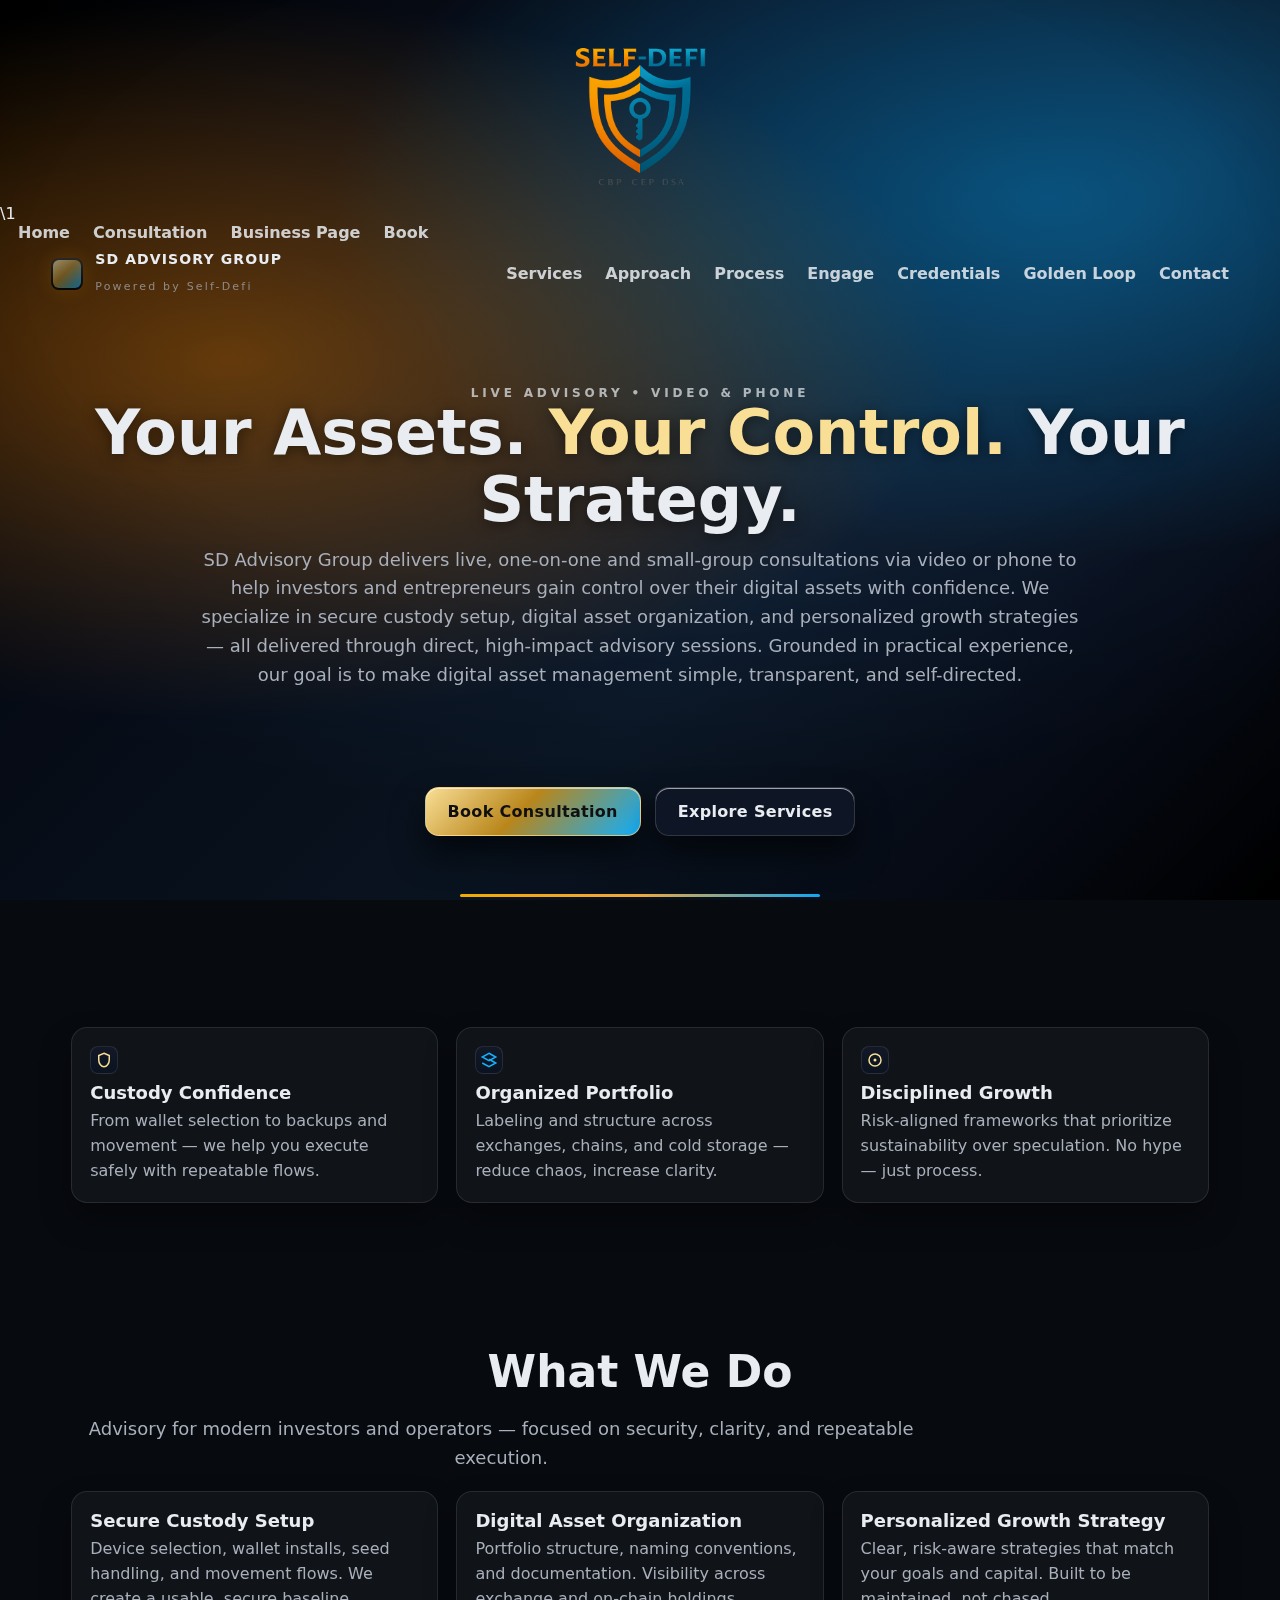
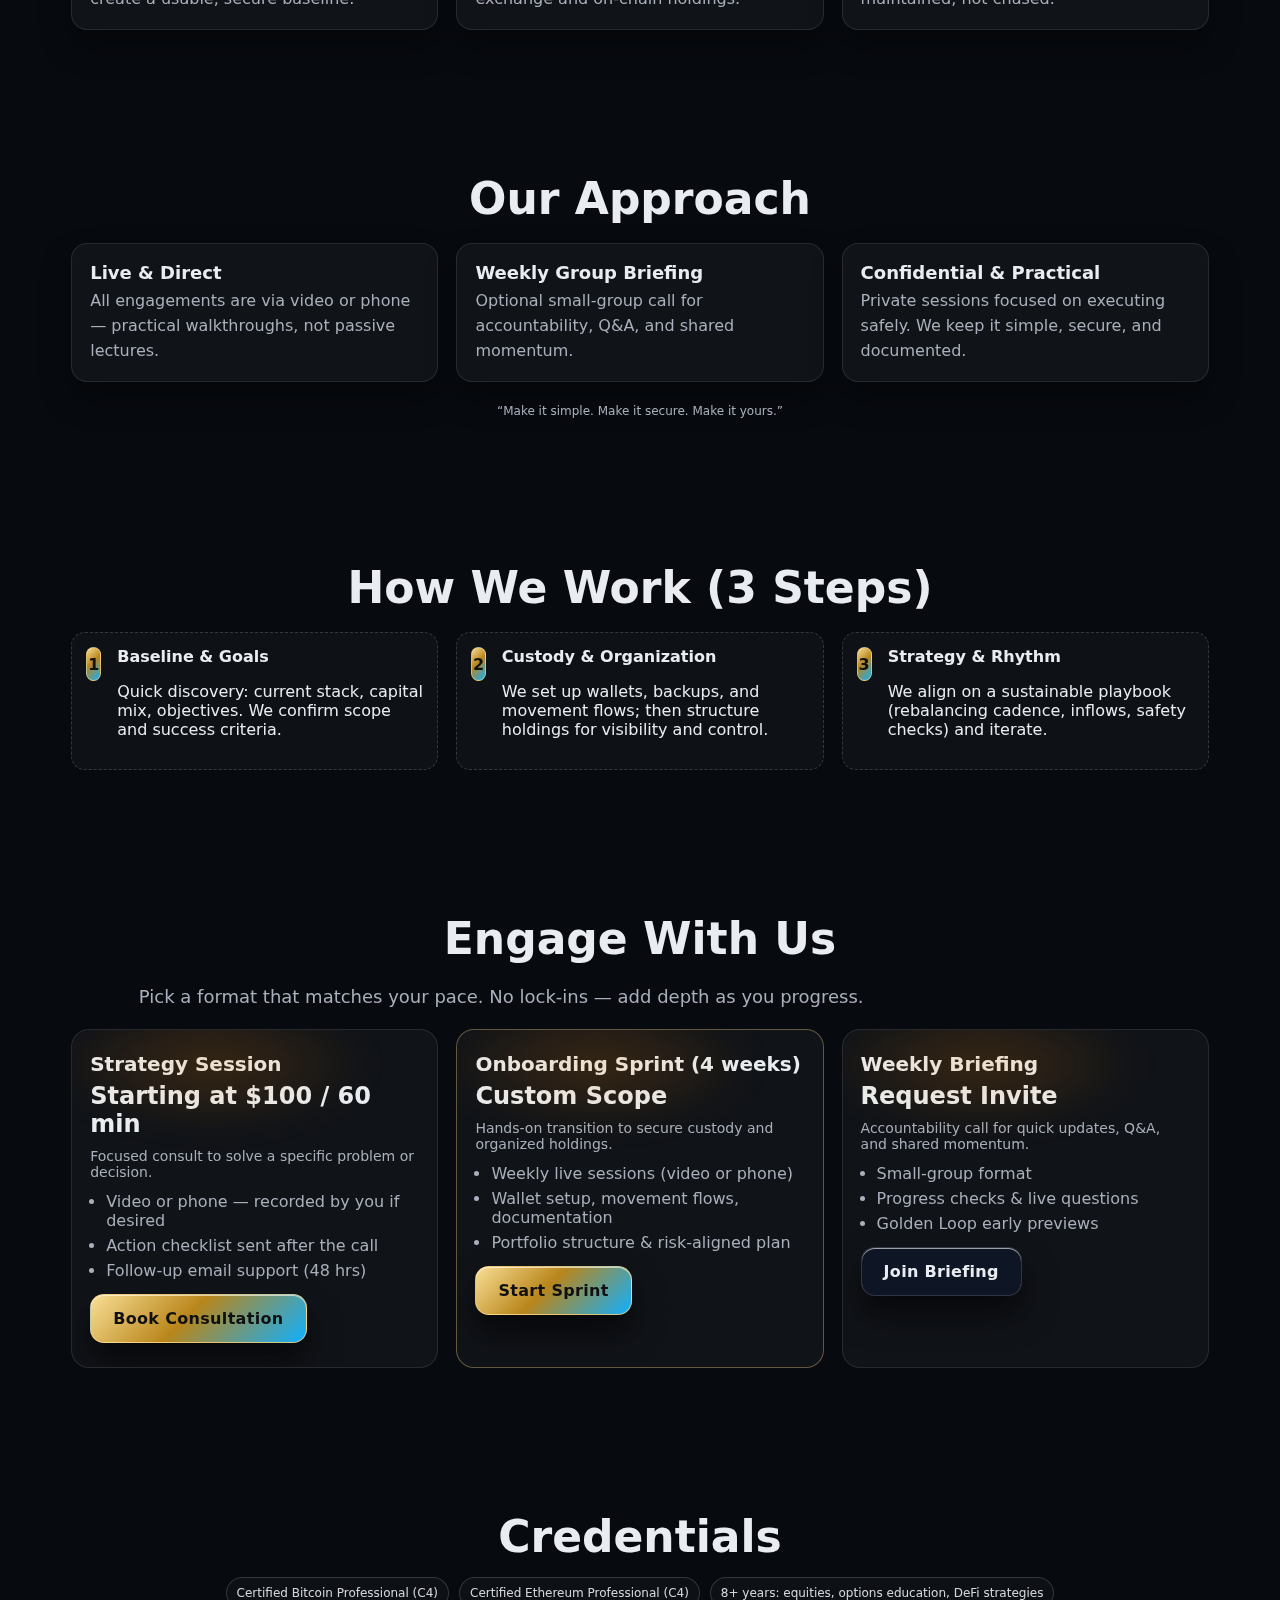
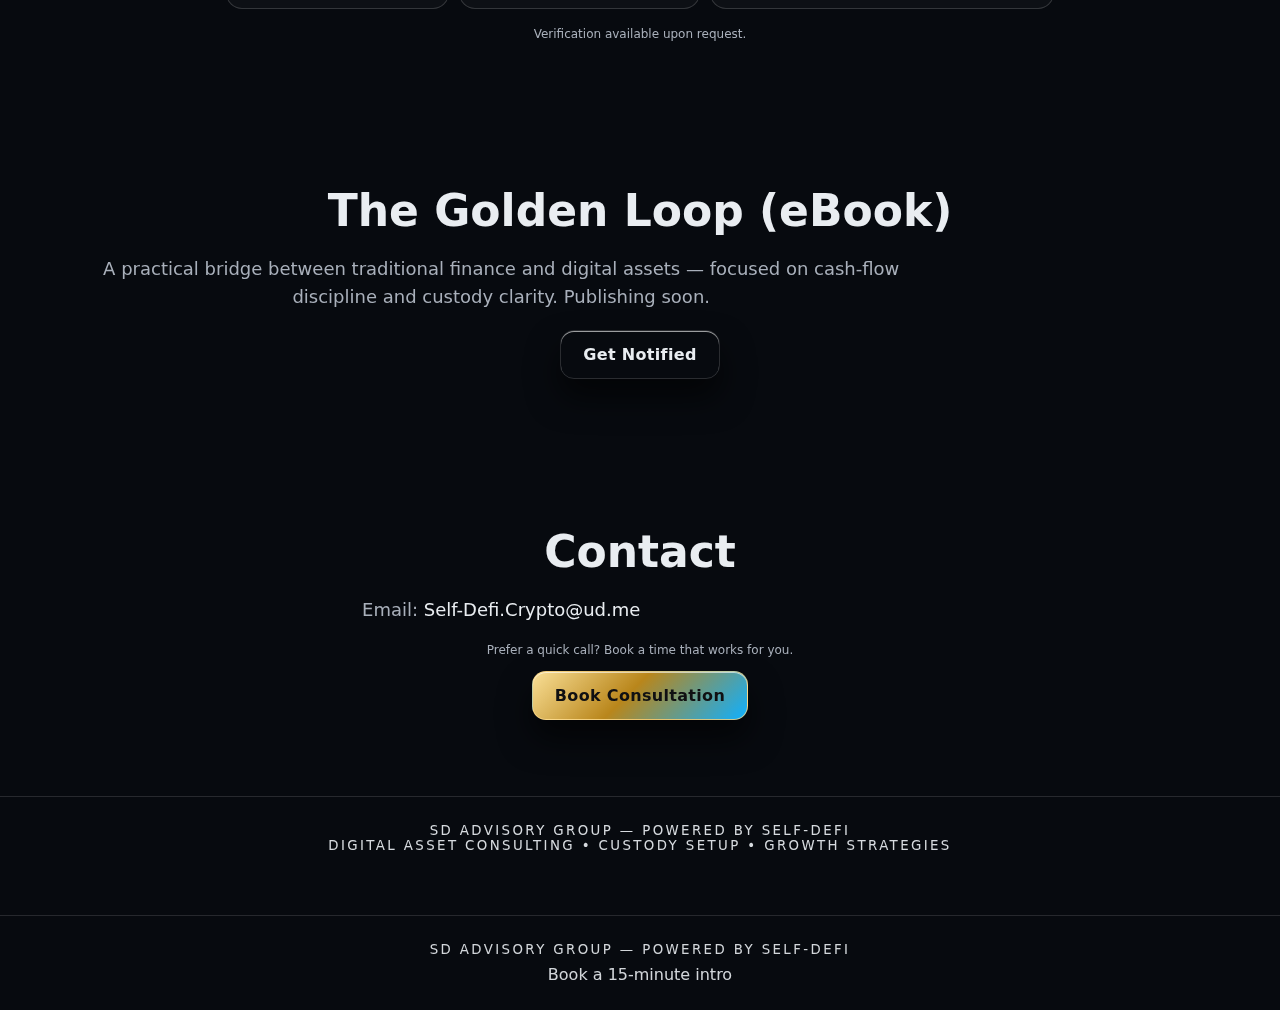
<file: index.html>
<!doctype html>
<html lang="en">
<head>
<link rel="icon" type="image/png" href="assets/images/self-defi-logo.png">
<meta property="og:image" content="assets/images/self-defi-logo.png">
<meta charset="utf-8">
<meta name="viewport" content="width=device-width, initial-scale=1" />
<title>SD Advisory Group — Powered by Self-Defi</title>
<meta name="description" content="Live, one-on-one and small-group consultations via video or phone to help investors and entrepreneurs gain control over their digital assets with confidence. Secure custody setup, digital asset organization, and personalized growth strategies — direct, high-impact advisory.">
<meta name="theme-color" content="#0b0f17">

<style>
:root{
  --ink:#e9edf1; --muted:#a9b0bb;
  --bg:#070a0f; --panel:#0c1220;
  --gold1:#f9df96; --gold2:#b9861b;
  --orange:#ff8a00; --blue:#0fb0ff; --accent:#ffb300;
  --line: rgba(255,255,255,.14);
}
*{box-sizing:border-box}
html,body{height:100%;margin:0}
body{font-family:system-ui,-apple-system,Segoe UI,Roboto,Inter,Arial,sans-serif;color:var(--ink);background:var(--bg);}
a{color:var(--ink);text-decoration:none}
.container{width:min(1200px,92vw);margin:auto;padding:0 20px}
.section{padding:72px 0}
h1,h2,h3{margin:0 0 10px}
h2{font-size:clamp(30px,5.2vw,44px);line-height:1.15}
p.lead{font-size:18px;color:var(--muted);line-height:1.6;max-width:860px}
hr.sep{height:1px;border:0;background:linear-gradient(90deg,transparent,var(--line),transparent);margin:20px 0}
body::before{
  content:"";position:fixed;inset:0;z-index:-3;pointer-events:none;
  background:
    radial-gradient(1200px 600px at 18% 40%, rgba(255,138,0,.35), transparent 60%),
    radial-gradient(1200px 600px at 82% 22%, rgba(15,176,255,.35), transparent 60%),
    linear-gradient(135deg,#000 0%,#0b1220 35%,#101d2e 62%,#0b1220 82%,#000 100%);
  filter:saturate(1.12) brightness(1.02);
}
body::after{
  content:"";position:fixed;inset:0;z-index:-2;pointer-events:none;
  background: radial-gradient(80% 60% at 50% 30%, transparent 60%, rgba(0,0,0,.35) 100%);
}
.header{position:sticky;top:0;backdrop-filter:saturate(140%) blur(8px);
  background:linear-gradient(180deg, rgba(8,12,22,.85), rgba(8,12,22,.55));
  border-bottom:1px solid var(--line); z-index:50}
.header .wrap{display:flex;align-items:center;justify-content:space-between;padding:10px 0}
.brand{display:flex;align-items:center;gap:12px}
.logo{width:32px;height:32px;border-radius:8px;background:linear-gradient(180deg,#222,#000);
  box-shadow:0 0 20px rgba(255,179,0,.14), inset 0 0 12px rgba(255,255,255,.06);position:relative;overflow:hidden}
.logo::after{content:"";position:absolute;inset:2px;border-radius:6px;
  background:linear-gradient(135deg,#f9df96 0%,#b9861b 45%,#0fb0ff 100%);opacity:.55;mix-blend-mode:screen;}
.brand .txt{line-height:1}
.brand .name{font-weight:900;letter-spacing:.08em;text-transform:uppercase;font-size:14px}
.brand .sub{font-size:11px;letter-spacing:.2em;opacity:.7}
.nav a{margin-left:18px;font-weight:700;opacity:.85}
.nav a:hover{opacity:1}
@media (max-width:760px){.nav{display:none}}
.btn{display:inline-block;padding:14px 22px;border-radius:14px;font-weight:800;letter-spacing:.02em;color:#101012;
  background:linear-gradient(135deg,#f9df96 0%,#b9861b 45%,#0fb0ff 100%);
  border:1px solid rgba(255,219,140,.7);box-shadow:0 18px 32px rgba(0,0,0,.6), inset 0 1px 0 rgba(255,255,255,.6);
  position:relative;overflow:hidden}
.btn::after{content:"";position:absolute;inset:0;background:linear-gradient(120deg,rgba(255,255,255,.25)18%,rgba(255,255,255,0)36%);
  transform:translateX(-120%);transition:transform .8s ease}
.btn:hover::after{transform:translateX(120%)}
.btn.secondary{background:#0e1524;color:var(--ink);border:1px solid rgba(255,255,255,.14)}
.btn.ghost{background:transparent;color:var(--ink);border:1px solid var(--line)}
.hero{padding:80px 0 40px;text-align:center}
.kicker{font-weight:900;letter-spacing:.32em;font-size:12px;opacity:.7;text-transform:uppercase}
.title{font-size:clamp(36px,6vw,62px);line-height:1.08;text-shadow:0 2px 14px rgba(0,0,0,.5)}
.title em{color:var(--gold1);font-style:normal}
.sub{margin:12px auto 0;color:var(--muted);font-size:18px;line-height:1.6;max-width:880px}
.hero .cta{display:flex;gap:14px;justify-content:center;flex-wrap:wrap;margin-top:18px}
.accent{height:3px;width:min(360px,60vw);margin:18px auto;background:linear-gradient(90deg,var(--accent),#fcb040,var(--blue));border-radius:3px;opacity:.95}
.grid{display:grid;gap:18px}
.grid.cols-3{grid-template-columns:repeat(3,1fr)}
@media (max-width:960px){.grid.cols-3{grid-template-columns:1fr 1fr}}
@media (max-width:640px){.grid.cols-3{grid-template-columns:1fr}}
.card{background:rgba(255,255,255,.04);border:1px solid rgba(255,255,255,.10);border-radius:16px;padding:18px;box-shadow:0 16px 30px rgba(0,0,0,.35)}
.card h4{margin:0 0 6px;font-size:18px}
.card p{margin:6px 0 0;color:var(--muted);line-height:1.55}
.card .icon{width:28px;height:28px;border-radius:8px;display:inline-flex;align-items:center;justify-content:center;margin-bottom:8px;
  background:linear-gradient(180deg,#121826,#0b1220);border:1px solid rgba(255,255,255,.10)}
.step{display:flex;gap:16px;align-items:flex-start;background:rgba(255,255,255,.03);border:1px dashed rgba(255,255,255,.16);
  border-radius:14px;padding:14px}
.num{width:34px;height:34px;border-radius:10px;display:flex;align-items:center;justify-content:center;
  background:linear-gradient(135deg,#f9df96 0%,#b9861b 45%,#0fb0ff 100%);color:#111;font-weight:900;border:1px solid rgba(255,219,140,.6)}
.pricing{display:grid;gap:18px;grid-template-columns:repeat(3,1fr)}
@media (max-width:960px){.pricing{grid-template-columns:1fr 1fr}}
@media (max-width:640px){.pricing{grid-template-columns:1fr}}
.tier{position:relative;overflow:hidden;background:rgba(255,255,255,.04);border:1px solid rgba(255,255,255,.10);border-radius:18px;padding:18px 18px 20px}
.tier::before{content:"";position:absolute;inset:-30% -10% 50% -10%;background:radial-gradient(60% 40% at 40% 50%, rgba(255,138,0,.18), transparent 62%);pointer-events:none;filter:blur(16px)}
.tier h4{margin:4px 0 6px;font-size:20px}
.tier .desc{color:var(--muted);font-size:14px;margin:6px 0 12px}
.tier .price{font-weight:900;font-size:24px;margin:6px 0 10px}
.tier ul{padding-left:16px;margin:10px 0 14px}
.tier li{margin:6px 0;color:var(--muted)}
.badges{display:flex;gap:10px;flex-wrap:wrap;margin-top:12px;justify-content:center}
.badge{font-size:12px;padding:8px 10px;border-radius:999px;border:1px solid rgba(255,255,255,.18);background:rgba(255,255,255,.03);opacity:.9}
.footer{padding:26px 0;text-align:center;border-top:1px solid var(--line);opacity:.92}
.footer small{display:block;letter-spacing:.18em;text-transform:uppercase}
.note{font-size:12px;color:var(--muted);margin-top:6px}
.center{text-align:center}
.mt14{margin-top:14px}
.mt18{margin-top:18px}
</style>
</head>
<body>
<header class="site-header" style="text-align:center; padding-top:20px;">
  <img src="assets/images/self-defi-logo.png" alt="Self-Defi Logo" width="180" height="180" style="border-radius:12px;">
</header>


\1
<nav class="nav" aria-label="Site">
  <a href="/index.html">Home</a>
  <a href="/consultation.html">Consultation</a>
  <a href="/business.html">Business Page</a>
  <a href="https://cal.com/selfdeficonsultant/15min" target="_blank" rel="noopener">Book</a>
</nav>

  <div class="container wrap" style="display:flex;align-items:center;justify-content:space-between;padding:10px 0">
    <a class="brand" href="#top" style="text-decoration:none;color:var(--ink)">
      <div class="logo" aria-hidden="true"></div>
      <div class="txt">
        <div class="name">SD Advisory Group</div>
        <div class="sub">Powered by Self-Defi</div>
      </div>
    </a>
    <nav class="nav" aria-label="Primary">
      <a href="#services">Services</a>
      <a href="#approach">Approach</a>
      <a href="#process">Process</a>
      <a href="#engage">Engage</a>
      <a href="#credentials">Credentials</a>
      <a href="#golden">Golden Loop</a>
      <a href="#contact">Contact</a>
    </nav>
  </div>
</header>

<main id="top">
  <section class="hero center">
    <div class="container">
      <div class="kicker">Live Advisory • Video & Phone</div>
      <h1 class="title">Your Assets. <em>Your Control.</em> Your Strategy.</h1>
      <p class="sub">
        SD Advisory Group delivers live, one-on-one and small-group consultations via video or phone to help investors and entrepreneurs gain control over their digital assets with confidence.
        We specialize in secure custody setup, digital asset organization, and personalized growth strategies — all delivered through direct, high-impact advisory sessions.
        Grounded in practical experience, our goal is to make digital asset management simple, transparent, and self-directed.
      </p>
      <div class="hero cta">
        <a class="btn" href="https://cal.com/selfdeficonsultant/15min15min" target="_blank" rel="noopener noreferrer">Book Consultation</a>
        <a class="btn secondary" href="#services">Explore Services</a>
      </div>
      <div class="accent"></div>
    </div>
  </section>

  <section class="section">
    <div class="container">
      <div class="grid cols-3">
        <div class="card">
          <div class="icon" aria-hidden="true">
            <svg width="18" height="18" viewBox="0 0 24 24" fill="none"><path d="M12 3l7 3v6c0 5-3.5 9-7 9s-7-4-7-9V6l7-3z" stroke="url(#g1)" stroke-width="2" fill="none"/><defs><linearGradient id="g1" x1="0" y1="0" x2="24" y2="24"><stop stop-color="#f9df96"/><stop offset="1" stop-color="#b9861b"/></linearGradient></defs></svg>
          </div>
          <h4>Custody Confidence</h4>
          <p>From wallet selection to backups and movement — we help you execute safely with repeatable flows.</p>
        </div>
        <div class="card">
          <div class="icon" aria-hidden="true">
            <svg width="18" height="18" viewBox="0 0 24 24" fill="none"><path d="M12 3l9 5-9 5-9-5 9-5zm0 8l9 5-9 5-9-5" stroke="url(#g2)" stroke-width="2" fill="none"/><defs><linearGradient id="g2" x1="0" y1="0" x2="24" y2="24"><stop stop-color="#0fb0ff"/><stop offset="1" stop-color="#fcb040"/></linearGradient></defs></svg>
          </div>
          <h4>Organized Portfolio</h4>
          <p>Labeling and structure across exchanges, chains, and cold storage — reduce chaos, increase clarity.</p>
        </div>
        <div class="card">
          <div class="icon" aria-hidden="true">
            <svg width="18" height="18" viewBox="0 0 24 24" fill="none"><circle cx="12" cy="12" r="8" stroke="url(#g3)" stroke-width="2"/><circle cx="12" cy="12" r="2" fill="#f9df96"/><defs><linearGradient id="g3" x1="0" y1="0" x2="24" y2="24"><stop stop-color="#f9df96"/><stop offset="1" stop-color="#0fb0ff"/></linearGradient></defs></svg>
          </div>
          <h4>Disciplined Growth</h4>
          <p>Risk-aligned frameworks that prioritize sustainability over speculation. No hype — just process.</p>
        </div>
      </div>
    </div>
  </section>

  <section id="services" class="section">
    <div class="container">
      <h2 class="center">What We Do</h2>
      <p class="lead center">Advisory for modern investors and operators — focused on security, clarity, and repeatable execution.</p>
      <div class="grid cols-3 mt18">
        <div class="card">
          <h4>Secure Custody Setup</h4>
          <p>Device selection, wallet installs, seed handling, and movement flows. We create a usable, secure baseline.</p>
        </div>
        <div class="card">
          <h4>Digital Asset Organization</h4>
          <p>Portfolio structure, naming conventions, and documentation. Visibility across exchange and on-chain holdings.</p>
        </div>
        <div class="card">
          <h4>Personalized Growth Strategy</h4>
          <p>Clear, risk-aware strategies that match your goals and capital. Built to be maintained, not chased.</p>
        </div>
      </div>
    </div>
  </section>

  <section id="approach" class="section">
    <div class="container">
      <h2 class="center">Our Approach</h2>
      <div class="grid cols-3 mt18">
        <div class="card">
          <h4>Live & Direct</h4>
          <p>All engagements are via video or phone — practical walkthroughs, not passive lectures.</p>
        </div>
        <div class="card">
          <h4>Weekly Group Briefing</h4>
          <p>Optional small-group call for accountability, Q&A, and shared momentum.</p>
        </div>
        <div class="card">
          <h4>Confidential & Practical</h4>
          <p>Private sessions focused on executing safely. We keep it simple, secure, and documented.</p>
        </div>
      </div>
      <div class="center mt18"><span class="note">“Make it simple. Make it secure. Make it yours.”</span></div>
    </div>
  </section>

  <section id="process" class="section">
    <div class="container">
      <h2 class="center">How We Work (3 Steps)</h2>
      <div class="grid cols-3 mt18">
        <div class="step">
          <div class="num">1</div>
          <div>
            <strong>Baseline & Goals</strong>
            <p class="m0 mt6">Quick discovery: current stack, capital mix, objectives. We confirm scope and success criteria.</p>
          </div>
        </div>
        <div class="step">
          <div class="num">2</div>
          <div>
            <strong>Custody & Organization</strong>
            <p class="m0 mt6">We set up wallets, backups, and movement flows; then structure holdings for visibility and control.</p>
          </div>
        </div>
        <div class="step">
          <div class="num">3</div>
          <div>
            <strong>Strategy & Rhythm</strong>
            <p class="m0 mt6">We align on a sustainable playbook (rebalancing cadence, inflows, safety checks) and iterate.</p>
          </div>
        </div>
      </div>
    </div>
  </section>

  <section id="engage" class="section">
    <div class="container">
      <h2 class="center">Engage With Us</h2>
      <p class="lead center">Pick a format that matches your pace. No lock-ins — add depth as you progress.</p>
      <div class="pricing mt18">
        <div class="tier">
          <h4>Strategy Session</h4>
          <div class="price">Starting at $100 / 60 min</div>
          <div class="desc">Focused consult to solve a specific problem or decision.</div>
          <ul>
            <li>Video or phone — recorded by you if desired</li>
            <li>Action checklist sent after the call</li>
            <li>Follow-up email support (48 hrs)</li>
          </ul>
          <a class="btn" href="https://cal.com/selfdeficonsultant/15min15min" target="_blank" rel="noopener noreferrer">Book Consultation</a>
        </div>
        <div class="tier" style="border-color:rgba(255,219,140,.35)">
          <h4>Onboarding Sprint (4 weeks)</h4>
          <div class="price">Custom Scope</div>
          <div class="desc">Hands-on transition to secure custody and organized holdings.</div>
          <ul>
            <li>Weekly live sessions (video or phone)</li>
            <li>Wallet setup, movement flows, documentation</li>
            <li>Portfolio structure & risk-aligned plan</li>
          </ul>
          <a class="btn" href="https://cal.com/selfdeficonsultant/15min15min" target="_blank" rel="noopener noreferrer">Start Sprint</a>
        </div>
        <div class="tier">
          <h4>Weekly Briefing</h4>
          <div class="price">Request Invite</div>
          <div class="desc">Accountability call for quick updates, Q&A, and shared momentum.</div>
          <ul>
            <li>Small-group format</li>
            <li>Progress checks & live questions</li>
            <li>Golden Loop early previews</li>
          </ul>
          <a class="btn secondary" href="mailto:Self-Defi.Crypto@ud.me?subject=Weekly%20Briefing%20Request">Join Briefing</a>
        </div>
      </div>
    </div>
  </section>

  <section id="credentials" class="section">
    <div class="container">
      <h2 class="center">Credentials</h2>
      <div class="badges mt14">
        <span class="badge">Certified Bitcoin Professional (C4)</span>
        <span class="badge">Certified Ethereum Professional (C4)</span>
        <span class="badge">8+ years: equities, options education, DeFi strategies</span>
      </div>
      <div class="center mt14"><span class="note">Verification available upon request.</span></div>
    </div>
  </section>

  <section id="golden" class="section">
    <div class="container center">
      <h2>The Golden Loop (eBook)</h2>
      <p class="lead">A practical bridge between traditional finance and digital assets — focused on cash-flow discipline and custody clarity. Publishing soon.</p>
      <div class="mt14">
        <a class="btn ghost" href="mailto:Self-Defi.Crypto@ud.me?subject=Golden%20Loop%20Notification%20Request">Get Notified</a>
      </div>
    </div>
  </section>

  <section id="contact" class="section">
    <div class="container center">
      <h2>Contact</h2>
      <p class="lead">Email: <a href="mailto:Self-Defi.Crypto@ud.me">Self-Defi.Crypto@ud.me</a></p>
      <p class="note">Prefer a quick call? Book a time that works for you.</p>
      <div class="mt14">
        <a class="btn" href="https://cal.com/selfdeficonsultant/15min15min" target="_blank" rel="noopener noreferrer">Book Consultation</a>
      </div>
    </div>
  </section>
</main>

<footer class="footer">
  <div class="container center">
    <small>SD Advisory Group — Powered by Self-Defi</small>
    <small>Digital Asset Consulting • Custody Setup • Growth Strategies</small>
  </div>
</footer>

<footer class="footer" style="padding:26px 0; text-align:center; border-top:1px solid rgba(255,255,255,.14); opacity:.9; margin-top:36px">
  <small>SD Advisory Group — Powered by Self‑Defi</small>
  <div style="margin-top:8px"><a href="https://cal.com/selfdeficonsultant/15min" target="_blank" rel="noopener">Book a 15‑minute intro</a></div>
</footer>
</body>
</html>
</file>
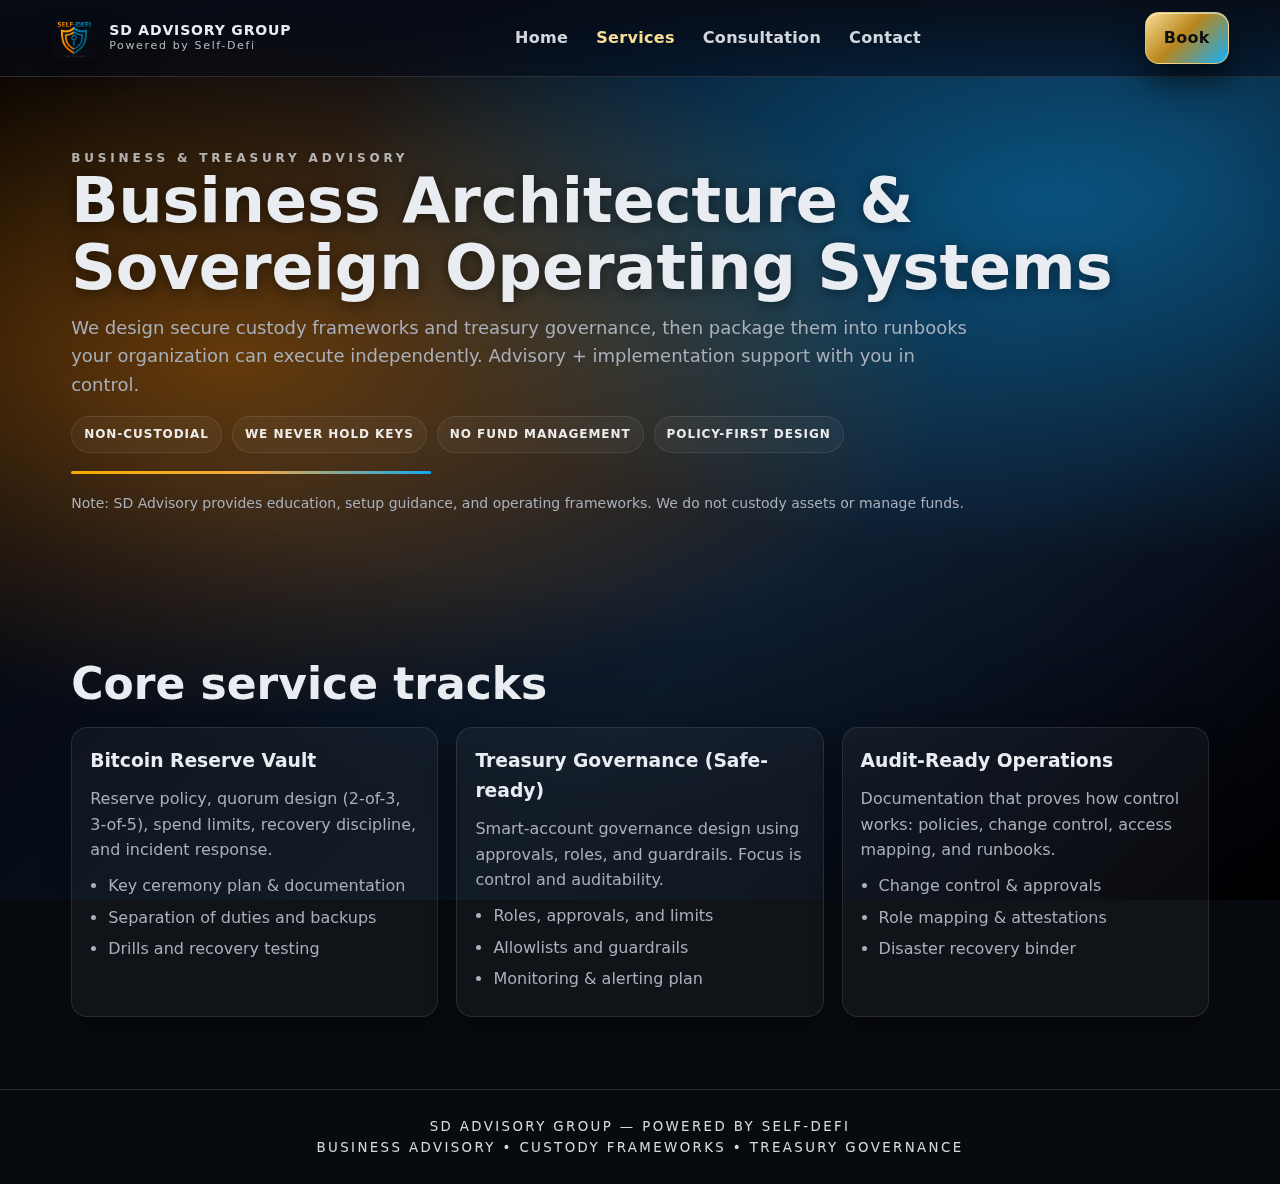
<file: business.html>
<!doctype html>
<html lang="en">
<head>
  <meta charset="utf-8"/>
  <meta name="viewport" content="width=device-width, initial-scale=1"/>

  <title>SD Advisory Group — Services</title>
  <meta name="description" content="Business custody frameworks, treasury governance design, and operational runbooks. Non-custodial. We never hold keys."/>
  <meta name="theme-color" content="#0b0f17" />

  <link rel="icon" href="assets/images/self-defi-logo.png" type="image/png"/>
  <meta property="og:image" content="https://self-defi.github.io/SD-Advisors/assets/images/self-defi-logo.png" />

  <link rel="stylesheet" href="styles.css" />
</head>

<body>
  <header class="topbar" aria-label="Top navigation">
    <div class="container wrap">
      <a class="brand" href="index.html" aria-label="SD Advisory Group Home">
        <div class="logo"><img src="assets/images/self-defi-logo.png" alt="Self-Defi Logo" /></div>
        <div>
          <div class="name">SD Advisory Group</div>
          <div class="sub">Powered by Self-Defi</div>
        </div>
      </a>

      <nav class="nav" aria-label="Primary">
        <a href="index.html">Home</a>
        <a class="active" href="business.html">Services</a>
        <a href="consultation.html">Consultation</a>
        <a href="index.html#contact">Contact</a>
      </nav>

      <a class="btn" href="https://cal.com/selfdeficonsultant/15min" target="_blank" rel="noopener">Book</a>
    </div>
  </header>

  <main>
    <section class="section">
      <div class="container">
        <div class="kicker">Business &amp; Treasury Advisory</div>
        <h1 class="title" style="text-align:left;">Business Architecture &amp; Sovereign Operating Systems</h1>
        <p class="subtxt" style="text-align:left;margin-left:0;margin-right:0;">
          We design secure custody frameworks and treasury governance, then package them into runbooks your organization can execute
          independently. Advisory + implementation support with you in control.
        </p>

        <div class="trust-row" style="justify-content:flex-start;">
          <span class="pill">Non-custodial</span>
          <span class="pill">We never hold keys</span>
          <span class="pill">No fund management</span>
          <span class="pill">Policy-first design</span>
        </div>

        <div class="accent" style="margin-left:0;" aria-hidden="true"></div>

        <p class="lead" style="font-size:14px;max-width:980px;margin-left:0;">
          Note: SD Advisory provides education, setup guidance, and operating frameworks. We do not custody assets or manage funds.
        </p>
      </div>
    </section>

    <section class="section">
      <div class="container">
        <h2>Core service tracks</h2>

        <div class="grid cols-3" style="margin-top:18px;">
          <div class="card">
            <h3>Bitcoin Reserve Vault</h3>
            <p>Reserve policy, quorum design (2-of-3, 3-of-5), spend limits, recovery discipline, and incident response.</p>
            <ul>
              <li>Key ceremony plan &amp; documentation</li>
              <li>Separation of duties and backups</li>
              <li>Drills and recovery testing</li>
            </ul>
          </div>

          <div class="card">
            <h3>Treasury Governance (Safe-ready)</h3>
            <p>Smart-account governance design using approvals, roles, and guardrails. Focus is control and auditability.</p>
            <ul>
              <li>Roles, approvals, and limits</li>
              <li>Allowlists and guardrails</li>
              <li>Monitoring &amp; alerting plan</li>
            </ul>
          </div>

          <div class="card">
            <h3>Audit-Ready Operations</h3>
            <p>Documentation that proves how control works: policies, change control, access mapping, and runbooks.</p>
            <ul>
              <li>Change control &amp; approvals</li>
              <li>Role mapping &amp; attestations</li>
              <li>Disaster recovery binder</li>
            </ul>
          </div>
        </div>
      </div>
    </section>
  </main>

  <footer class="footer" role="contentinfo">
    <div class="container center">
      <small>SD Advisory Group — Powered by Self-Defi</small>
      <small>Business Advisory • Custody Frameworks • Treasury Governance</small>
    </div>
  </footer>
</body>
</html>
</file>
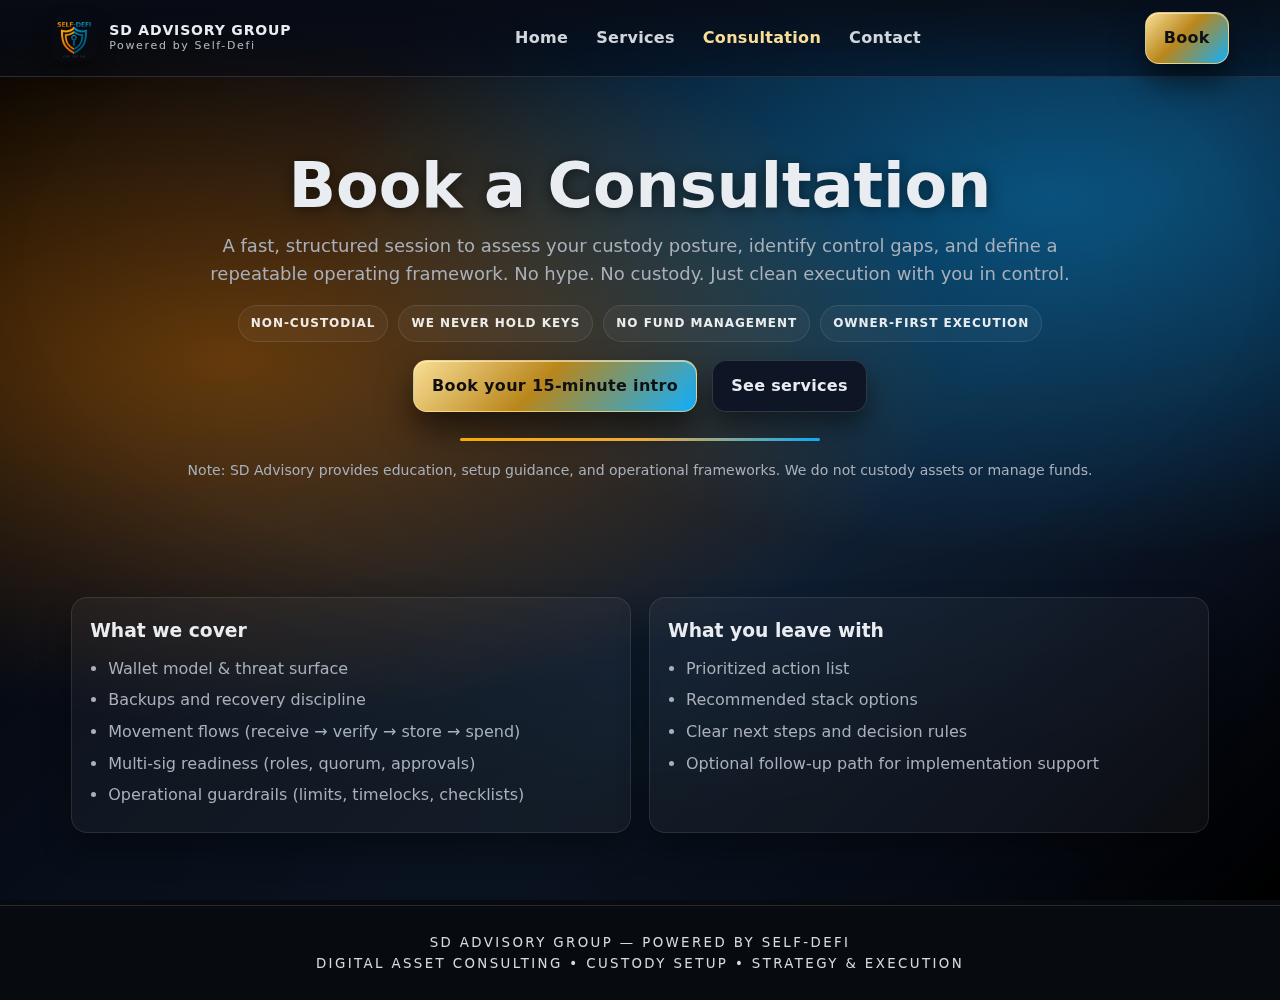
<file: consultation.html>
<!doctype html>
<html lang="en">
<head>
  <meta charset="utf-8"/>
  <meta name="viewport" content="width=device-width, initial-scale=1"/>

  <title>SD Advisory Group — Consultation</title>
  <meta name="description" content="Book a consultation for self-custody setup, portfolio organization, and risk-aligned execution. Non-custodial. We never hold keys."/>
  <meta name="theme-color" content="#0b0f17" />

  <link rel="icon" href="assets/images/self-defi-logo.png" type="image/png"/>
  <meta property="og:image" content="https://self-defi.github.io/SD-Advisors/assets/images/self-defi-logo.png" />

  <link rel="stylesheet" href="styles.css" />
</head>

<body>
  <header class="topbar" aria-label="Top navigation">
    <div class="container wrap">
      <a class="brand" href="index.html" aria-label="SD Advisory Group Home">
        <div class="logo"><img src="assets/images/self-defi-logo.png" alt="Self-Defi Logo" /></div>
        <div>
          <div class="name">SD Advisory Group</div>
          <div class="sub">Powered by Self-Defi</div>
        </div>
      </a>

      <nav class="nav" aria-label="Primary">
        <a href="index.html">Home</a>
        <a href="business.html">Services</a>
        <a class="active" href="consultation.html">Consultation</a>
        <a href="index.html#contact">Contact</a>
      </nav>

      <a class="btn" href="https://cal.com/selfdeficonsultant/15min" target="_blank" rel="noopener">Book</a>
    </div>
  </header>

  <main>
    <section class="hero center">
      <div class="container">
        <h1 class="title">Book a Consultation</h1>
        <p class="subtxt">
          A fast, structured session to assess your custody posture, identify control gaps, and define a repeatable operating framework.
          No hype. No custody. Just clean execution with you in control.
        </p>

        <div class="trust-row" aria-label="Trust markers">
          <span class="pill">Non-custodial</span>
          <span class="pill">We never hold keys</span>
          <span class="pill">No fund management</span>
          <span class="pill">Owner-first execution</span>
        </div>

        <div style="margin-top:18px">
          <a class="btn" href="https://cal.com/selfdeficonsultant/15min" target="_blank" rel="noopener">Book your 15-minute intro</a>
          <a class="btn secondary" href="business.html" style="margin-left:10px;">See services</a>
        </div>

        <div class="accent" aria-hidden="true"></div>

        <p class="lead" style="font-size:14px;max-width:980px;">
          Note: SD Advisory provides education, setup guidance, and operational frameworks. We do not custody assets or manage funds.
        </p>
      </div>
    </section>

    <section class="section">
      <div class="container">
        <div class="grid cols-2">
          <div class="card">
            <h3>What we cover</h3>
            <ul>
              <li>Wallet model &amp; threat surface</li>
              <li>Backups and recovery discipline</li>
              <li>Movement flows (receive → verify → store → spend)</li>
              <li>Multi-sig readiness (roles, quorum, approvals)</li>
              <li>Operational guardrails (limits, timelocks, checklists)</li>
            </ul>
          </div>

          <div class="card">
            <h3>What you leave with</h3>
            <ul>
              <li>Prioritized action list</li>
              <li>Recommended stack options</li>
              <li>Clear next steps and decision rules</li>
              <li>Optional follow-up path for implementation support</li>
            </ul>
          </div>
        </div>
      </div>
    </section>
  </main>

  <footer class="footer" role="contentinfo">
    <div class="container center">
      <small>SD Advisory Group — Powered by Self-Defi</small>
      <small>Digital Asset Consulting • Custody Setup • Strategy &amp; Execution</small>
    </div>
  </footer>
</body>
</html>
</file>
<file: styles.css>
:root{
  --ink:#e9edf1;
  --muted:#a9b0bb;
  --bg:#070a0f;

  --gold1:#f9df96;
  --gold2:#b9861b;
  --blue:#0fb0ff;
  --accent:#ffb300;

  --line:rgba(255,255,255,.14);
  --card:rgba(255,255,255,.04);
  --card2:rgba(255,255,255,.03);
  --shadow:0 16px 30px rgba(0,0,0,.35);
}

*{box-sizing:border-box}
html,body{height:100%;margin:0}
body{
  font-family:system-ui,-apple-system,Segoe UI,Roboto,Inter,Arial,sans-serif;
  color:var(--ink);
  background:var(--bg);
  line-height:1.6;
}
a{color:inherit;text-decoration:none}
.container{width:min(1200px,92vw);margin:0 auto;padding:0 20px}

/* Background */
body::before{
  content:"";
  position:fixed;
  inset:0;
  z-index:-3;
  pointer-events:none;
  background:
    radial-gradient(1200px 600px at 18% 40%, rgba(255,138,0,.35),transparent 60%),
    radial-gradient(1200px 600px at 82% 22%, rgba(15,176,255,.35),transparent 60%),
    linear-gradient(135deg,#000 0%,#0b1220 35%,#101d2e 62%,#0b1220 82%,#000 100%);
  filter:saturate(1.12) brightness(1.02);
}
body::after{
  content:"";
  position:fixed;
  inset:0;
  z-index:-2;
  pointer-events:none;
  background:radial-gradient(80% 60% at 50% 30%,transparent 60%,rgba(0,0,0,.35) 100%);
}

/* Top Bar */
.topbar{
  position:sticky;
  top:0;
  z-index:60;
  backdrop-filter:saturate(140%) blur(10px);
  background:linear-gradient(180deg,rgba(8,12,22,.92),rgba(8,12,22,.60));
  border-bottom:1px solid var(--line);
}
.topbar .wrap{
  display:flex;
  align-items:center;
  justify-content:space-between;
  gap:18px;
  padding:12px 0;
}
.brand{
  display:flex;
  align-items:center;
  gap:12px;
  min-width:240px;
}
.logo{
  width:46px;
  height:46px;
  border-radius:10px;
  overflow:hidden;
  flex-shrink:0;
  box-shadow:0 8px 18px rgba(0,0,0,.35);
}
.logo img{width:100%;height:100%;object-fit:cover;display:block}
.name{
  font-weight:900;
  letter-spacing:.06em;
  text-transform:uppercase;
  font-size:14px;
  line-height:1.05;
}
.sub{
  font-size:11px;
  letter-spacing:.15em;
  opacity:.75;
  line-height:1.1;
  margin-top:2px;
}

.nav{
  display:flex;
  gap:min(4.6vw,28px);
  justify-content:center;
  flex:1;
  overflow:auto;
  -webkit-overflow-scrolling:touch;
}
.nav a{
  font-weight:800;
  letter-spacing:.02em;
  opacity:.90;
  white-space:nowrap;
  padding:6px 0;
}
.nav a:hover,.nav a.active{opacity:1;color:var(--gold1)}

/* Buttons */
.btn{
  display:inline-block;
  padding:12px 18px;
  border-radius:14px;
  font-weight:900;
  letter-spacing:.02em;
  color:#101012;
  background:linear-gradient(135deg,#f9df96 0%,#b9861b 45%,#0fb0ff 100%);
  border:1px solid rgba(255,219,140,.70);
  box-shadow:0 18px 32px rgba(0,0,0,.55), inset 0 1px 0 rgba(255,255,255,.55);
  position:relative;
  overflow:hidden;
}
.btn::after{
  content:"";
  position:absolute;
  inset:0;
  background:linear-gradient(120deg,rgba(255,255,255,.25) 18%,rgba(255,255,255,0) 36%);
  transform:translateX(-120%);
  transition:transform .8s ease;
}
.btn:hover::after{transform:translateX(120%)}
.btn.secondary{
  background:#0e1524;
  color:var(--ink);
  border:1px solid rgba(255,255,255,.14);
  box-shadow:0 14px 26px rgba(0,0,0,.45);
}

/* Sections */
.section{padding:72px 0}
.center{text-align:center}
.kicker{font-weight:900;letter-spacing:.32em;font-size:12px;opacity:.72;text-transform:uppercase}
h1,h2,h3,h4{margin:0 0 10px}
h2{font-size:clamp(30px,5.2vw,44px);line-height:1.15}
p.lead{font-size:18px;color:var(--muted);line-height:1.6;max-width:900px;margin:0 auto}

/* Hero */
.hero{padding:76px 0 44px;text-align:center}
.title{font-size:clamp(36px,6vw,62px);line-height:1.08;text-shadow:0 2px 14px rgba(0,0,0,.5)}
.title em{color:var(--gold1);font-style:normal}
.subtxt{margin:12px auto 0;color:var(--muted);font-size:18px;max-width:900px}
.accent{height:3px;width:min(360px,60vw);margin:18px auto;background:linear-gradient(90deg,var(--accent),#fcb040,var(--blue));border-radius:3px;opacity:.95}

.trust-row{display:flex;gap:10px;flex-wrap:wrap;justify-content:center;margin-top:16px}
.pill{
  padding:8px 12px;
  border-radius:999px;
  font-weight:800;
  font-size:12px;
  letter-spacing:.08em;
  text-transform:uppercase;
  background:rgba(255,255,255,.04);
  border:1px solid rgba(255,255,255,.10);
  color:rgba(255,255,255,.90);
}

/* Cards / grids */
.grid{display:grid;gap:18px}
.grid.cols-3{grid-template-columns:repeat(3,1fr)}
.grid.cols-2{grid-template-columns:1fr 1fr}

.card{
  background:var(--card);
  border:1px solid rgba(255,255,255,.10);
  border-radius:16px;
  padding:18px;
  box-shadow:var(--shadow);
}
.card p{margin:6px 0 0;color:var(--muted)}
.card ul{margin:10px 0 0;padding-left:18px;color:var(--muted)}
.card li{margin:6px 0}

.step{
  display:flex;
  gap:16px;
  align-items:flex-start;
  background:var(--card2);
  border:1px dashed rgba(255,255,255,.16);
  border-radius:14px;
  padding:14px;
}
.num{
  width:34px;height:34px;
  border-radius:10px;
  display:flex;
  align-items:center;
  justify-content:center;
  background:linear-gradient(135deg,#f9df96 0%, #b9861b 45%, #0fb0ff 100%);
  color:#111;
  font-weight:900;
  border:1px solid rgba(255,219,140,.6);
  flex-shrink:0;
}

/* Pricing */
.pricing{display:grid;gap:18px;grid-template-columns:repeat(3,1fr)}
.tier{
  background:var(--card);
  border:1px solid rgba(255,255,255,.10);
  border-radius:18px;
  padding:18px;
  position:relative;
  overflow:hidden;
  box-shadow:var(--shadow);
}
.tier::before{
  content:"";
  position:absolute;
  inset:-30% -10% 50% -10%;
  background:radial-gradient(60% 40% at 40% 50%,rgba(255,138,0,.18),transparent 62%);
  pointer-events:none;
  filter:blur(16px);
}
.tier h4{margin:4px 0 6px;font-size:20px}
.tier .desc{color:var(--muted);font-size:14px;margin:6px 0 12px}
.tier .price{font-weight:900;font-size:24px;margin:6px 0 10px}
.tier ul{padding-left:16px;margin:10px 0 14px}
.tier li{margin:6px 0;color:var(--muted)}

/* Form fields */
.form-field{
  width:100%;
  padding:10px 12px;
  margin:6px 0 12px;
  border-radius:10px;
  border:1px solid rgba(255,255,255,.14);
  background:rgba(255,255,255,.06);
  color:var(--ink);
}
.form-field::placeholder{color:#c7ced8;opacity:.7}
.helper{font-size:13px;color:var(--muted);margin-top:6px}

/* Footer */
.footer{padding:26px 0;text-align:center;border-top:1px solid var(--line);opacity:.92}
.footer small{display:block;letter-spacing:.18em;text-transform:uppercase}

/* Responsive */
@media(max-width:960px){
  .grid.cols-3{grid-template-columns:1fr 1fr}
  .pricing{grid-template-columns:1fr 1fr}
}
@media(max-width:640px){
  .grid.cols-3,.grid.cols-2{grid-template-columns:1fr}
  .pricing{grid-template-columns:1fr}
}

/* ✅ Mobile header fix (no clipped “Approach”) */
@media (max-width: 720px){
  .topbar .wrap{
    flex-wrap: wrap;
    justify-content: space-between;
    gap: 10px;
  }
  .brand{ order: 1; min-width: 0; }
  .topbar .wrap > .btn{ order: 2; }

  .nav{
    order: 3;
    flex: 0 0 100%;
    justify-content: center;
    gap: 18px;
    padding-top: 6px;
    padding-bottom: 2px;
    overflow-x: auto;
    -webkit-overflow-scrolling: touch;
    scrollbar-width: none;
  }
  .nav::-webkit-scrollbar{ display: none; }
  .nav a{ font-size: 13px; }
}

/* Focus */
:focus-visible{outline:2px solid rgba(15,176,255,.8);outline-offset:3px;border-radius:10px}
</file>
